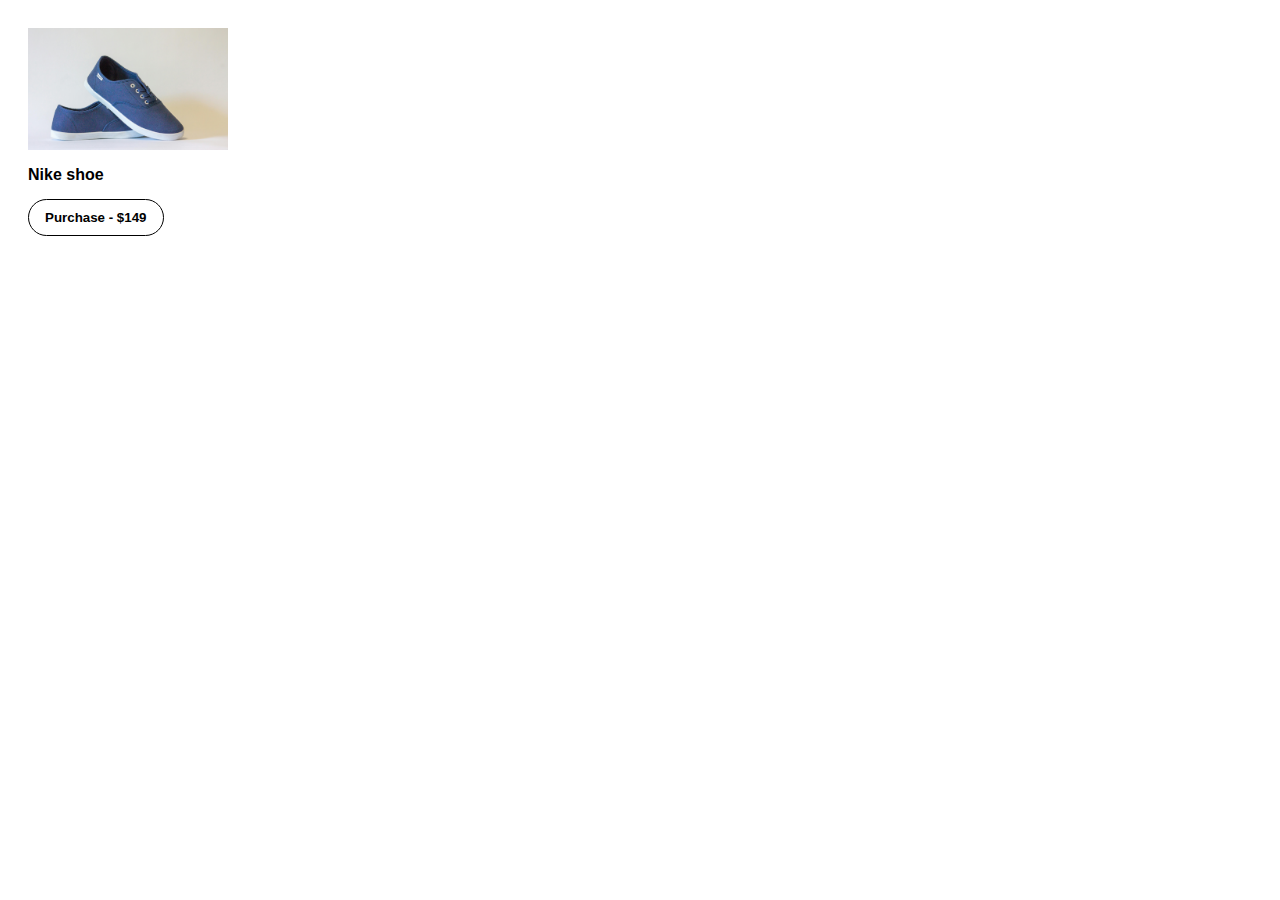
<file: index.html>
<!DOCTYPE html>
<html lang="en">
  <head>
    <meta charset="UTF-8" />
    <meta name="viewport" content="width=device-width, initial-scale=1.0" />
    <title>Practices</title>
    <link rel="stylesheet" href="style.css" />
  </head>
  <body>
    <img src="images/shoes.jpg" alt="Nike shoe" />
    <p>Nike shoe</p>
    <button onclick="errorFunc()">Purchase - $149</button>
    <p id="error"></p>
    <script src="index.js"></script>
  </body>
</html>
</file>
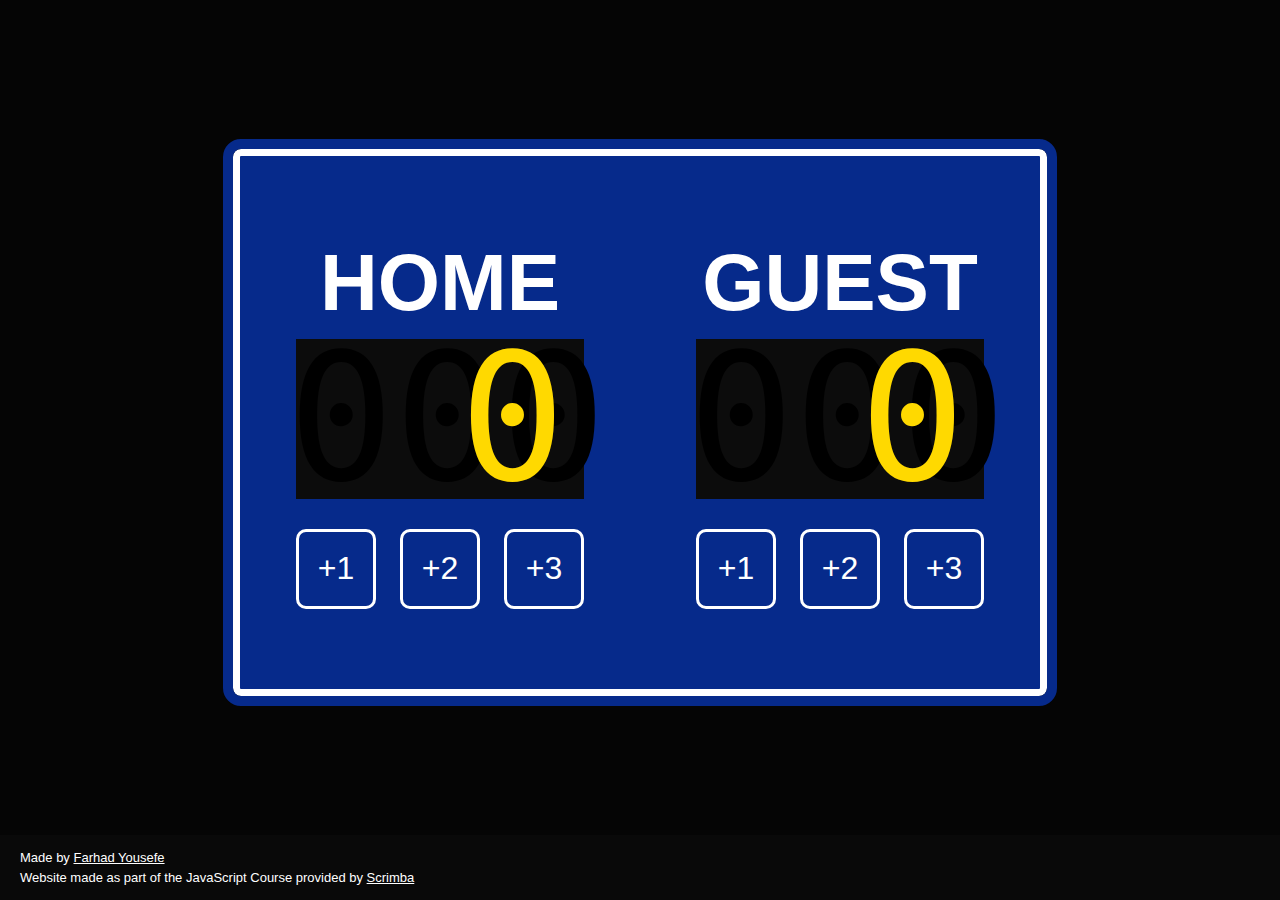
<file: BasketBall ScoreBoard/index.html>
<!DOCTYPE html>
<html lang="en">
  <head>
    <meta charset="UTF-8" />
    <meta name="viewport" content="width=device-width, initial-scale=1.0" />
    <title>BasketBall Scoreboard</title>
    <link rel="stylesheet" href="style.css" />
  </head>
  <body>
    <div class="container">
      <h1 class="text"></h1>
      <div class="scoreboard">
        <div class="team-container">
          <h2 class="text">HOME</h2>
          <div class="one">
            <p class="pts" id="home-pts">0</p>
            <p class="pts-shadow">000</p>
          </div>
          <div class="two">
            <button id="one-pt" onclick="homeAddPoint()">+1</button>
            <button id="two-pts" onclick="homeAddTwoPoints()">+2</button>
            <button id="three-pts" onclick="homeAddThreePoints()">+3</button>
          </div>
        </div>
        <div class="team-container">
          <h2 class="text">GUEST</h2>
          <div class="one">
            <p class="pts" id="guest-pts">0</p>
            <p class="pts-shadow">000</p>
          </div>
          <div class="two">
            <button id="one-pt" onclick="guestAddPoint()">+1</button>
            <button id="two-pts" onclick="guestAddTwoPoints()">+2</button>
            <button id="three-pts" onclick="guestAddThreePoints()">+3</button>
          </div>
        </div>
      </div>
    </div>
    <footer>
      <p class="footer">
        Made by <a href="https://github.com/farhadyousefe">Farhad Yousefe</a>
      </p>
      <p class="footer">
        Website made as part of the JavaScript Course provided by
        <a href="https://scrimba.com/">Scrimba</a>
      </p>
    </footer>
    <script src="index.js"></script>
  </body>
</html>
</file>
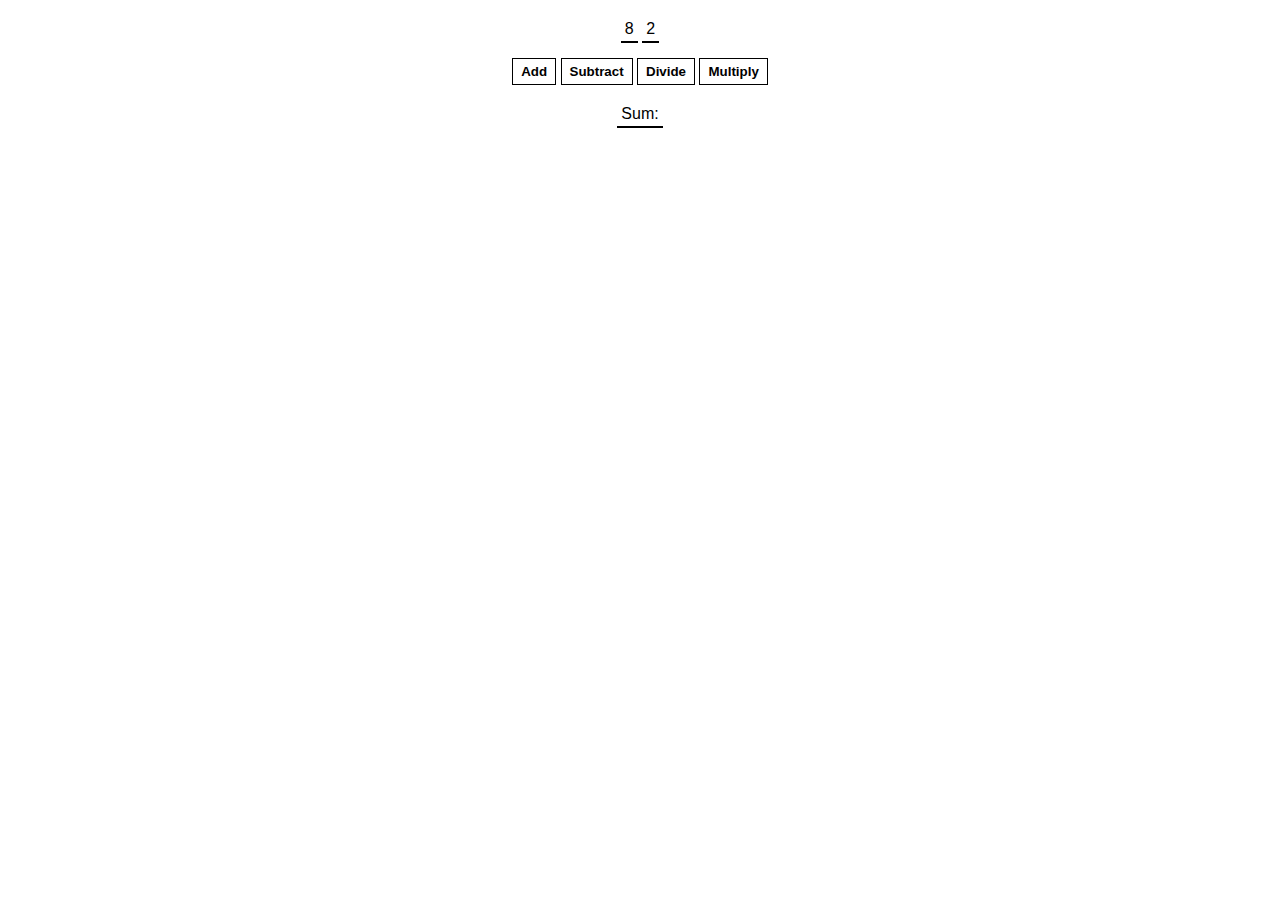
<file: calculator/index.html>
<!DOCTYPE html>
<html lang="en">
  <head>
    <meta charset="UTF-8" />
    <meta name="viewport" content="width=device-width, initial-scale=1.0" />
    <title>Document</title>
    <link rel="stylesheet" href="style.css" />
  </head>

  <body>
    <span id="num1-el"></span>
    <span id="num2-el"></span>
    <br />
    <button onclick="add()">Add</button>
    <button onclick="subtract()">Subtract</button>
    <button onclick="divide()">Divide</button>
    <button onclick="multiply()">Multiply</button>
    <br />
    <span id="sum-el">Sum: </span>
    <script src="index.js"></script>
  </body>
</html>
</file>
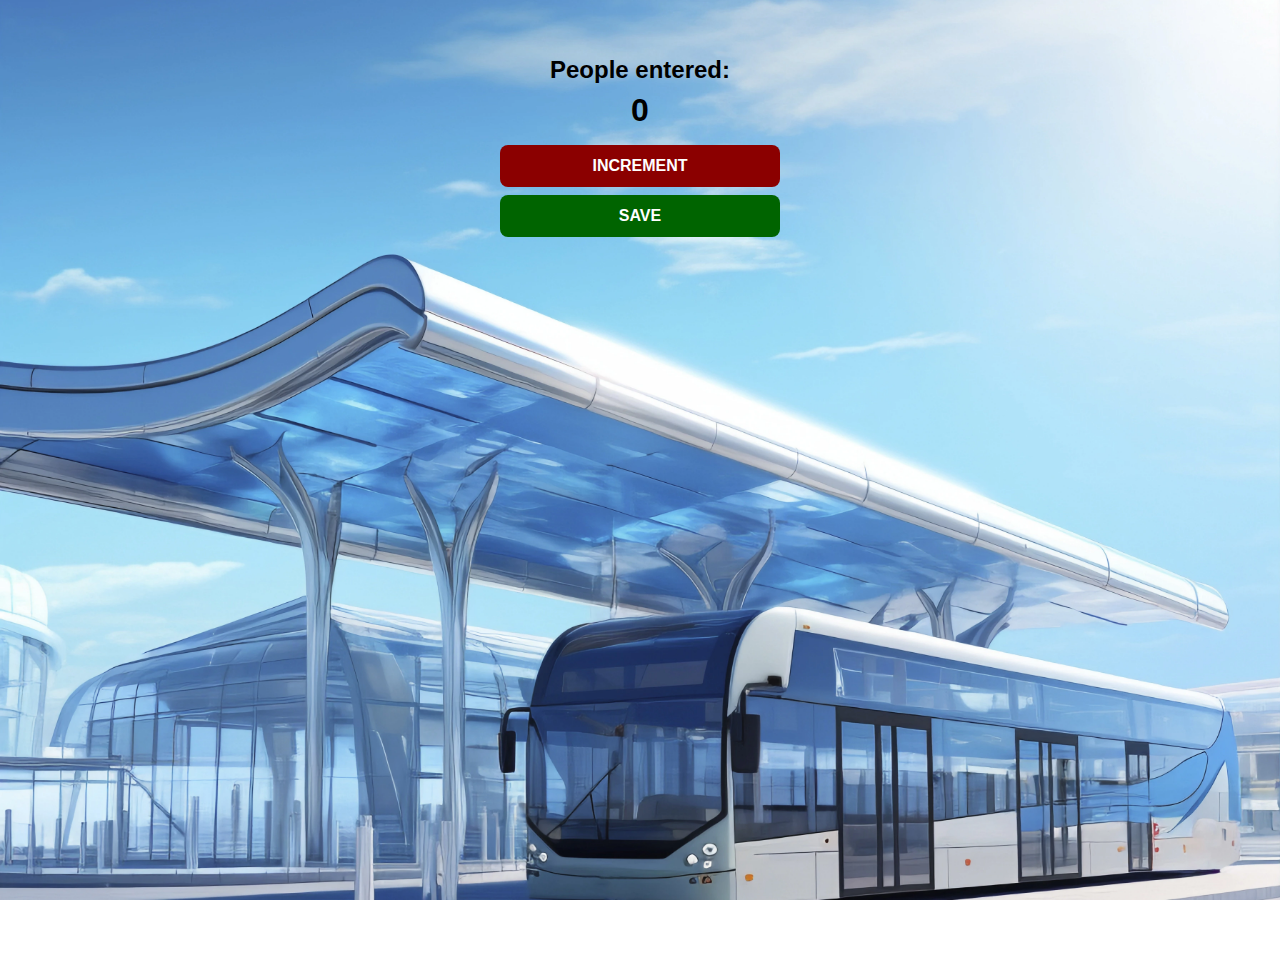
<file: tasks from scrimba/index.html>
<!DOCTYPE html>
<html lang="en">
  <head>
    <meta charset="UTF-8" />
    <meta name="viewport" content="width=device-width, initial-scale=1.0" />
    <title>Document</title>
    <link rel="stylesheet" href="style.css" />
  </head>
  <body>
    <h1>People entered:</h1>
    <h2 id="count">0</h2>
    <button id="increment-btn" onclick="increment()">INCREMENT</button>
    <button id="save-btn" onclick="save()">SAVE</button>
  </body>
  <script src="index.js"></script>
</html>
</file>
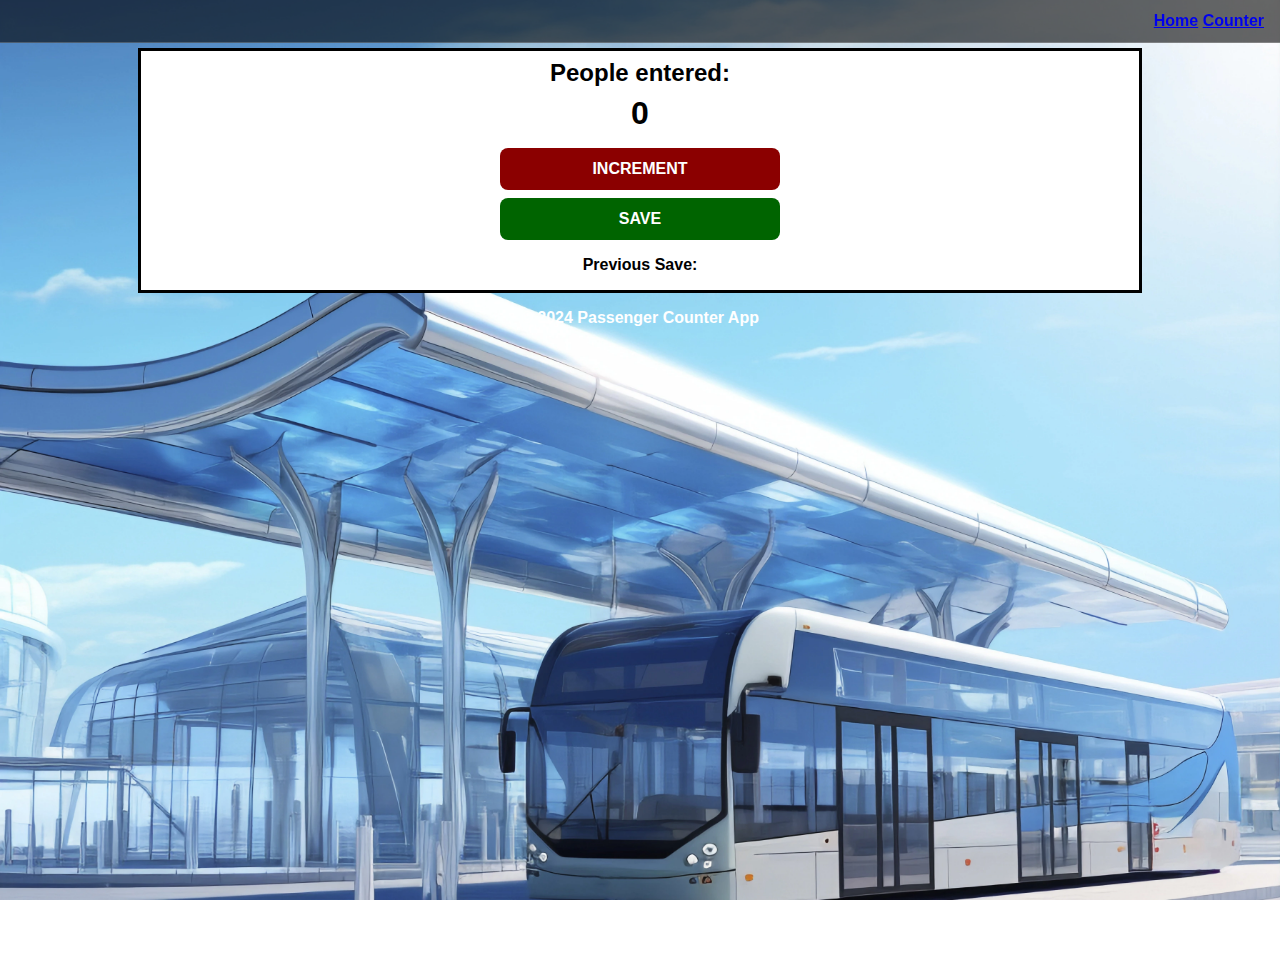
<file: tasks from scrimba/counter.html>
<!DOCTYPE html>
<html lang="en">
  <head>
    <meta charset="UTF-8" />
    <meta name="viewport" content="width=device-width, initial-scale=1.0" />
    <title>Passenger Counter App</title>
    <link rel="stylesheet" href="style.css" />
  </head>
  <body>
    <header class="header clear">
      <nav>
        <a href="#">Home</a>
        <a href="counter.html">Counter</a>
      </nav>
    </header>
    <main>
      <div class="container">
        <h1>People entered:</h1>
        <h2 id="count-el">0</h2>
        <button id="increment-btn" onclick="increment()">INCREMENT</button>
        <button id="save-btn" onclick="save()">SAVE</button>
        <p id="save-el">Previous Save:</p>
      </div>
    </main>
    <footer class="footer">
      <p>© 2024 Passenger Counter App</p>
    </footer>
  </body>
  <script src="counter.js"></script>
</html>
</file>
<file: style.css>
body {
  background: white;
  font-family: Arial, Helvetica, sans-serif;
  padding: 20px;
}

img {
  width: 200px;
  display: block;
}
p {
  font-weight: 600;
  margin-bottom: 5px;
}
button {
  background: white;
  color: black;
  margin-top: 10px;
  border: 1px solid black;
  padding: 10px 16px;
  font-weight: bold;
  cursor: pointer;
  border-radius: 20px;
}

#error {
  color: red;
  font-weight: 200;
}
</file>
<file: BasketBall ScoreBoard/style.css>
@font-face {
  font-family: "Digital Display";
  src: url("https://praxeds.github.io/scrimba-basketball-scoreboard/Assets/Digital-Display.woff2")
      format("woff2"),
    url("https://praxeds.github.io/basketball-scoreboard/Assets/Digital-Display.woff2")
      format("woff");
  font-weight: normal;
  font-style: normal;
  font-display: swap;
}

/*

!Variables

*/

:root {
  --background-color: rgb(5, 5, 5);
  --background-color1: rgb(6, 42, 139);
  --text-color1: rgb(255, 217, 0);
  --text-color2: rgb(255, 255, 255);
}

body {
  margin: 0;
  box-sizing: border-box;
  background-color: var(--background-color);
  font-family: Verdana, Geneva, Tahoma, sans-serif;
}

.container {
  position: absolute;
  top: 44%;
  left: 50%;
  transform: translate(-50%, -50%);

  display: flex;
  flex-direction: column;
  justify-content: center;
  align-items: center;

  width: 800px;
  height: 600px;
}

.text {
  text-transform: uppercase;
  color: var(--text-color2);
}

h1 {
  margin-bottom: 1em;
}

.scoreboard {
  display: flex;
  flex-direction: row;
  justify-content: space-around;
  align-items: center;

  width: 100%;
  height: 100%;
  border-radius: 8px;
  background-color: var(--background-color1);
  border: 7px solid white;
  outline: 10px solid var(--background-color1);
}

.team-container {
  display: flex;
  flex-direction: column;
  align-items: center;
}

h2 {
  font-size: 5em;
  margin-top: 0;
  margin-bottom: 10px;
}

.one {
  position: relative;
  width: 18em;
  height: 10em;

  margin-bottom: 30px;
  background-color: #0c0c0c;
}

.pts-shadow {
  font-family: "Digital Display", monospace;
  font-size: 11em;
  text-align: center;

  position: absolute;
  z-index: 1;
  top: 50%;
  left: 52.5%;
  transform: translate(-50%, -50%);

  margin: 0;
  color: black;
}

.pts {
  font-family: "Digital Display", monospace;
  font-size: 11em;
  text-align: end;

  position: relative;
  z-index: 2;
  top: 50%;
  left: 50%;
  transform: translate(-50%, -50%);

  margin: 0;
  margin-right: 37.2px;
  color: var(--text-color1);
}

.two {
  display: flex;
  flex-direction: row;
  justify-content: space-between;
  flex: 1;

  width: 18em;
}

button {
  cursor: pointer;
  width: 80px;
  height: 80px;

  font-size: 2em;
  border: 3px solid white;
  border-radius: 10px;

  color: var(--text-color2);
  background-color: transparent;
}

button:hover {
  background-color: rgb(0, 7, 100);
}

footer {
  position: absolute;
  bottom: 0;
  width: 100%;
  padding: 10px 0 10px 0;
  background-color: #090909;
}

.footer {
  font-size: small;
  margin: 5px 0 5px 20px;
  color: var(--text-color2);
}

a {
  color: var(--text-color2);
}
</file>
<file: calculator/style.css>
body {
  font-family: Arial, Helvetica, sans-serif;
  padding: 20px 0;
  margin: 0;
  text-align: center;
}

span {
  border-bottom: 2px solid black;
  padding: 4px;
}

button {
  margin: 20px 0;
  background: white;
  color: black;
  border: 1px solid black;
  font-weight: bold;
  cursor: pointer;
  padding: 5px 8px;
}
</file>
<file: tasks from scrimba/style.css>
html {
  margin: 0;
  padding: 0;
  font-size: 1rem; /* Slightly larger for readability on mobile */
}

body {
  background-image: url("3D_Station.webp");
  background-size: cover;
  background-position: center;
  background-attachment: fixed;
  font-family: "Open Sans", "Helvetica Neue", sans-serif;
  font-weight: 600;
  text-align: center;
  margin: 0;
  padding: 1rem;
  max-width: 100%; /* Allow full width on mobile */
  color: white;
  padding-top: 3rem;
  height: 100vh;
}

/* Headings */
h1 {
  margin: 0.5rem 0;
  font-size: 1.5rem;
  color: black;
}

h2 {
  font-size: 2rem; /* Scales better on mobile */
  margin: 0.25rem 0 1rem;
  color: black;
}
.container {
  max-width: 80%;
  margin: auto;
  border: 3px solid #000;
  background: #fff;
  align-items: center;
  justify-content: center;
  max-height: 70%;
}
/* Buttons */
button {
  border: none;
  padding: 0.75rem 1rem;
  color: white;
  font-weight: bold;
  width: 100%; /* Full width for mobile */
  max-width: 280px; /* Prevent overly wide buttons */
  margin: 0.5rem auto;
  border-radius: 8px;
  font-size: 1rem;
  cursor: pointer;
  transition: transform 0.1s ease, background 0.3s ease;
  display: block;
}

/* Header */
.header {
  border-bottom: 1px solid rgba(255, 255, 255, 0.2);
  background: rgba(0, 0, 0, 0.6); /* Semi-transparent for readability */
  color: white;
  padding: 0.75rem 1rem;
  text-align: center;
  position: fixed;
  top: 0;
  left: 0;
  right: 0;
  display: flex;
  justify-content: flex-end;
  align-items: flex-start;
  align-items: center;
  z-index: 1000;
}

/* Buttons with states */
#increment-btn {
  background: darkred;
}
#increment-btn:hover {
  background: red;
}
#increment-btn:active {
  transform: scale(1.05);
}

#save-btn {
  background: darkgreen;
}
#save-btn:hover {
  background: green;
}
#save-btn:active {
  transform: scale(1.05);
}
#save-el {
  font-size: 1rem;
  margin-top: 1rem;
  color: black;
}

/* Responsive tweaks */
@media (max-width: 480px) {
  h2 {
    font-size: 1.5rem;
  }
  button {
    font-size: 0.9rem;
    padding: 0.6rem;
  }
}
</file>
